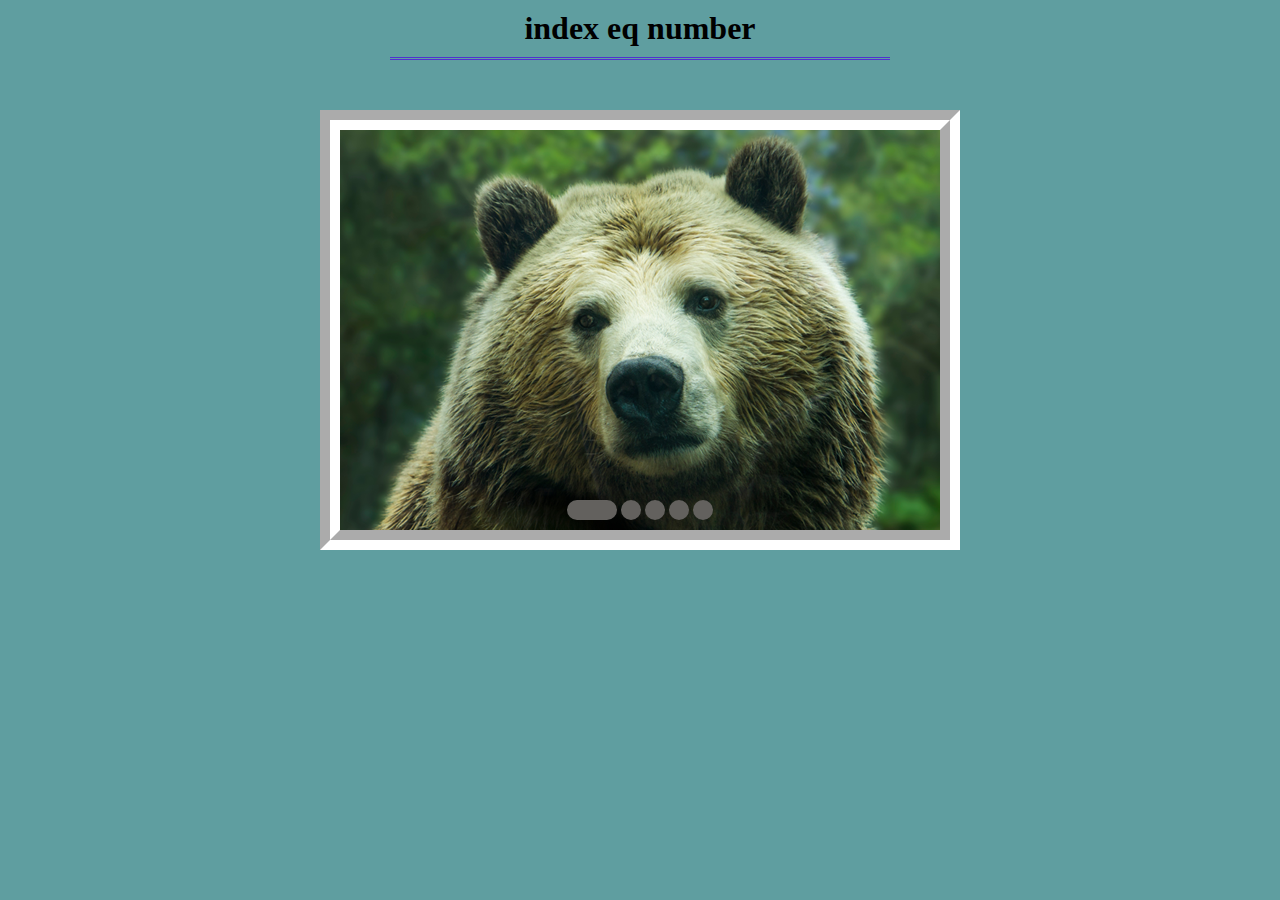
<file: index.html>
<!DOCTYPE html>
<html lang="en">

<head>
    <meta charset="UTF-8">
    <meta name="viewport" content="width=device-width, initial-scale=1.0">
    <title>Document</title>
    <script src="js/jquery-3.7.1.js"></script>
    <script src="js/jquery-ui.js"></script>
    <script lang="java">
        $(function(){


            /* $("v.iew li").hide;
            $("v.iew li").eq(0).show(); */

            /* $("v.iew li").hide;
            $("v.iew li:nth-child(1)").show(); */


            $(".view li").eq(0).siblings().hide();

            $(".btn li").click(function(){

                var n = $(this).index();
                console.log("n :",n);


                $(".view li").slideUp();
                $(".view li").eq(n).slideDown(100);


                $(".btn li").removeClass("on");
                $(this).addClass("on");
            })/* click btn */


            
        })/* js_end */
    </script>
    
    <style type="text/css">
        * {
            margin: 0;
            padding: 0;
        }

        li,
        ul,
        ol {
            list-style: none;
        }

        a {
            text-decoration: none;
            color: inherit;
        }

        body {
            background-color: cadetblue;

        }

        h1 {
            padding: 10px 0;
            width: 500px;
            border-bottom: 3px double rgb(79, 50, 207);
            text-align: center;
            margin: 0 auto;
        }

        .wrap {
            width: 600px;
            height: 400px;
            margin: 50px auto;
            border: 20px groove white;
            position: relative;
        }


        .view {
            position: relative
        }

        .view li {
            position: absolute;
            width: 600px;
            height: 400px;
        }

        .view li a {}

        .view li a img {}

        .btn {
            position: absolute;
            bottom: 10px;
            left: 50%;
            transform: translateX(-50%);
        }

        .btn li {
            display: inline-block;
        }

        .btn li a {
            text-indent: -9999px;
            display: block;
            width: 20px;
            height: 20px;
            background-color: rgb(99, 97, 94);
            border-radius: 10px;
            transition: all 0.3s;
        }

        .btn li a:hover {
            background-color: aliceblue;
        }

        .on a {
            width: 50px !important;
            background-color: aqua;
        }
    </style>

</head>

<body>
    <h1>index eq number</h1>
    <div class="wrap">
        <ul class="view">
            <li><a href="#"><img src="img/animal05.png" alt="a1"></a></li>
            <li><a href="#"><img src="img/animal06.png" alt="a2"></a></li>
            <li><a href="#"><img src="img/animal07.png" alt="a3"></a></li>
            <li><a href="#"><img src="img/animal08.png" alt="a4"></a></li>
            <li><a href="#"><img src="img/animal09.png" alt="a5"></a></li>
        </ul> <!-- view -->
        <ul class="btn">
            <li class="on"><a href="#">1</a></li>
            <li><a href="#">2</a></li>
            <li><a href="#">3</a></li>
            <li><a href="#">4</a></li>
            <li><a href="#">5</a></li>
        </ul>
    </div> <!-- wrap -->
</body>

</html>
</file>
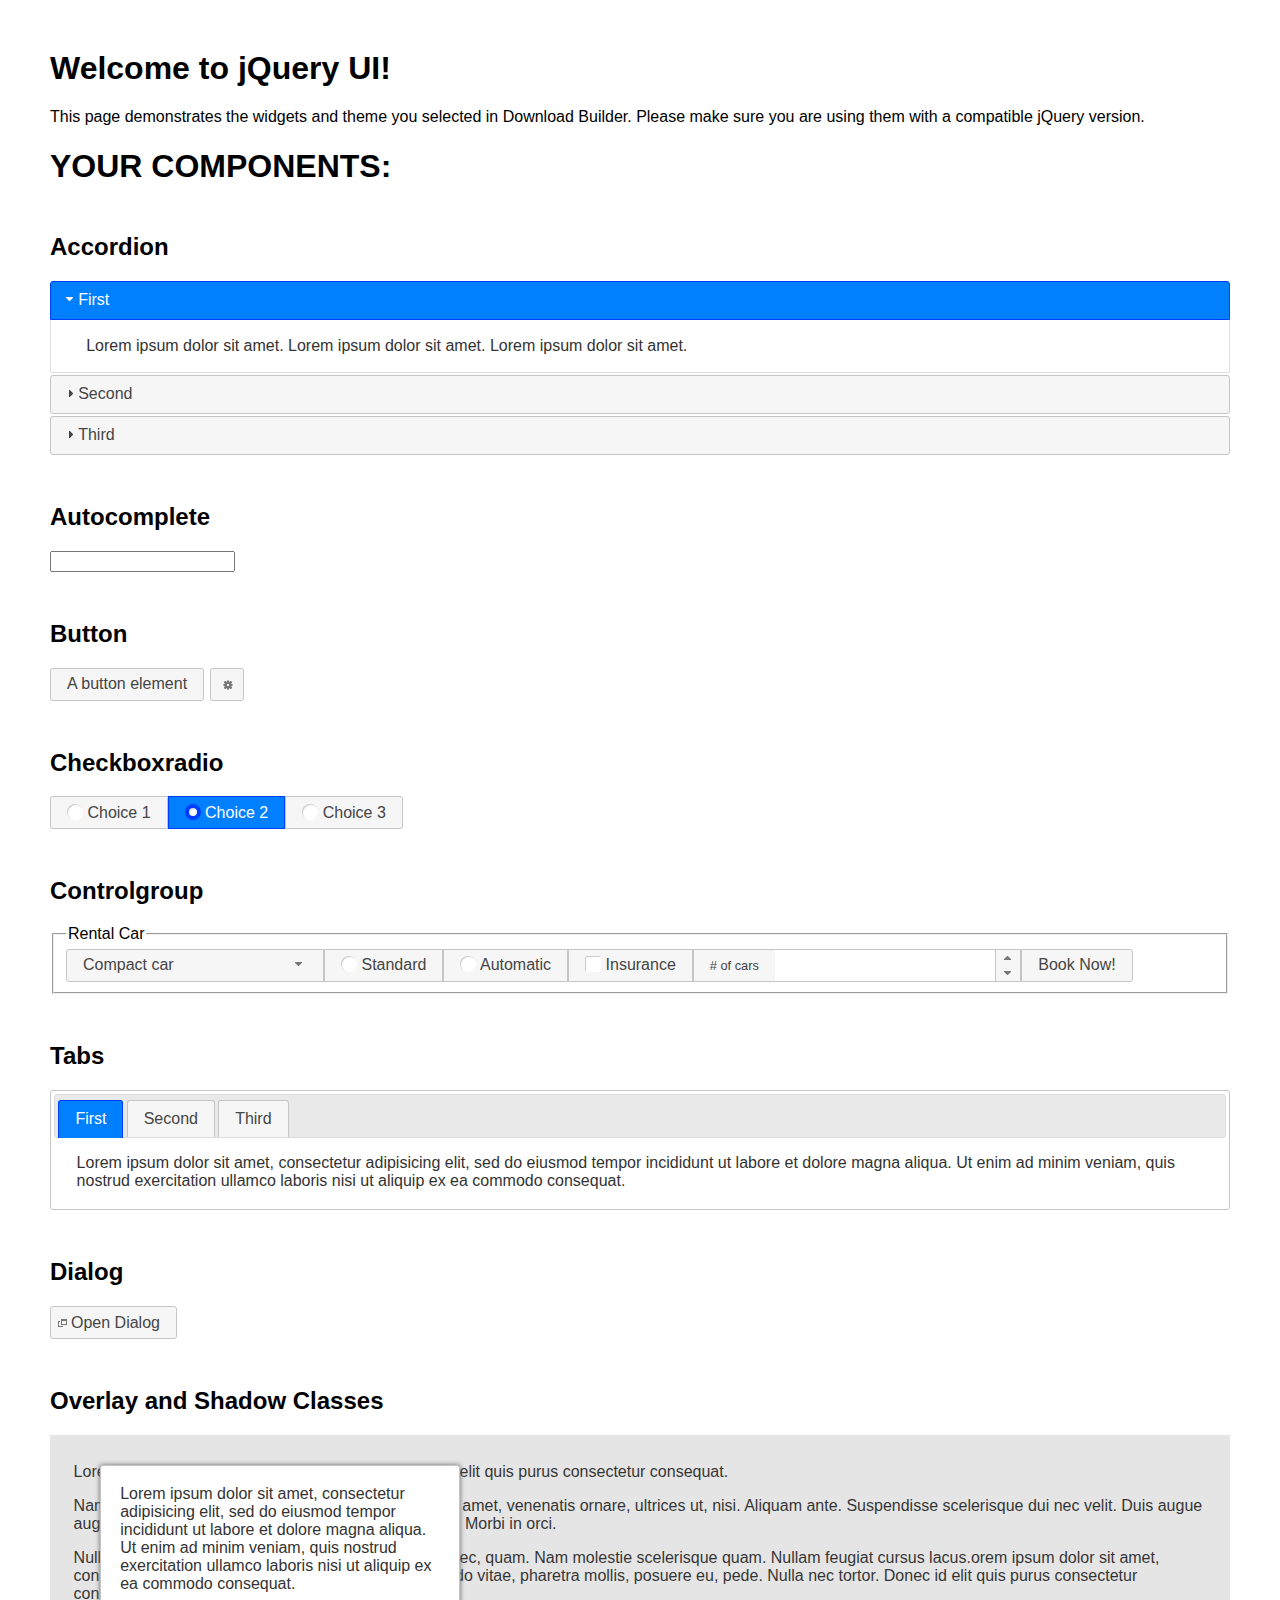
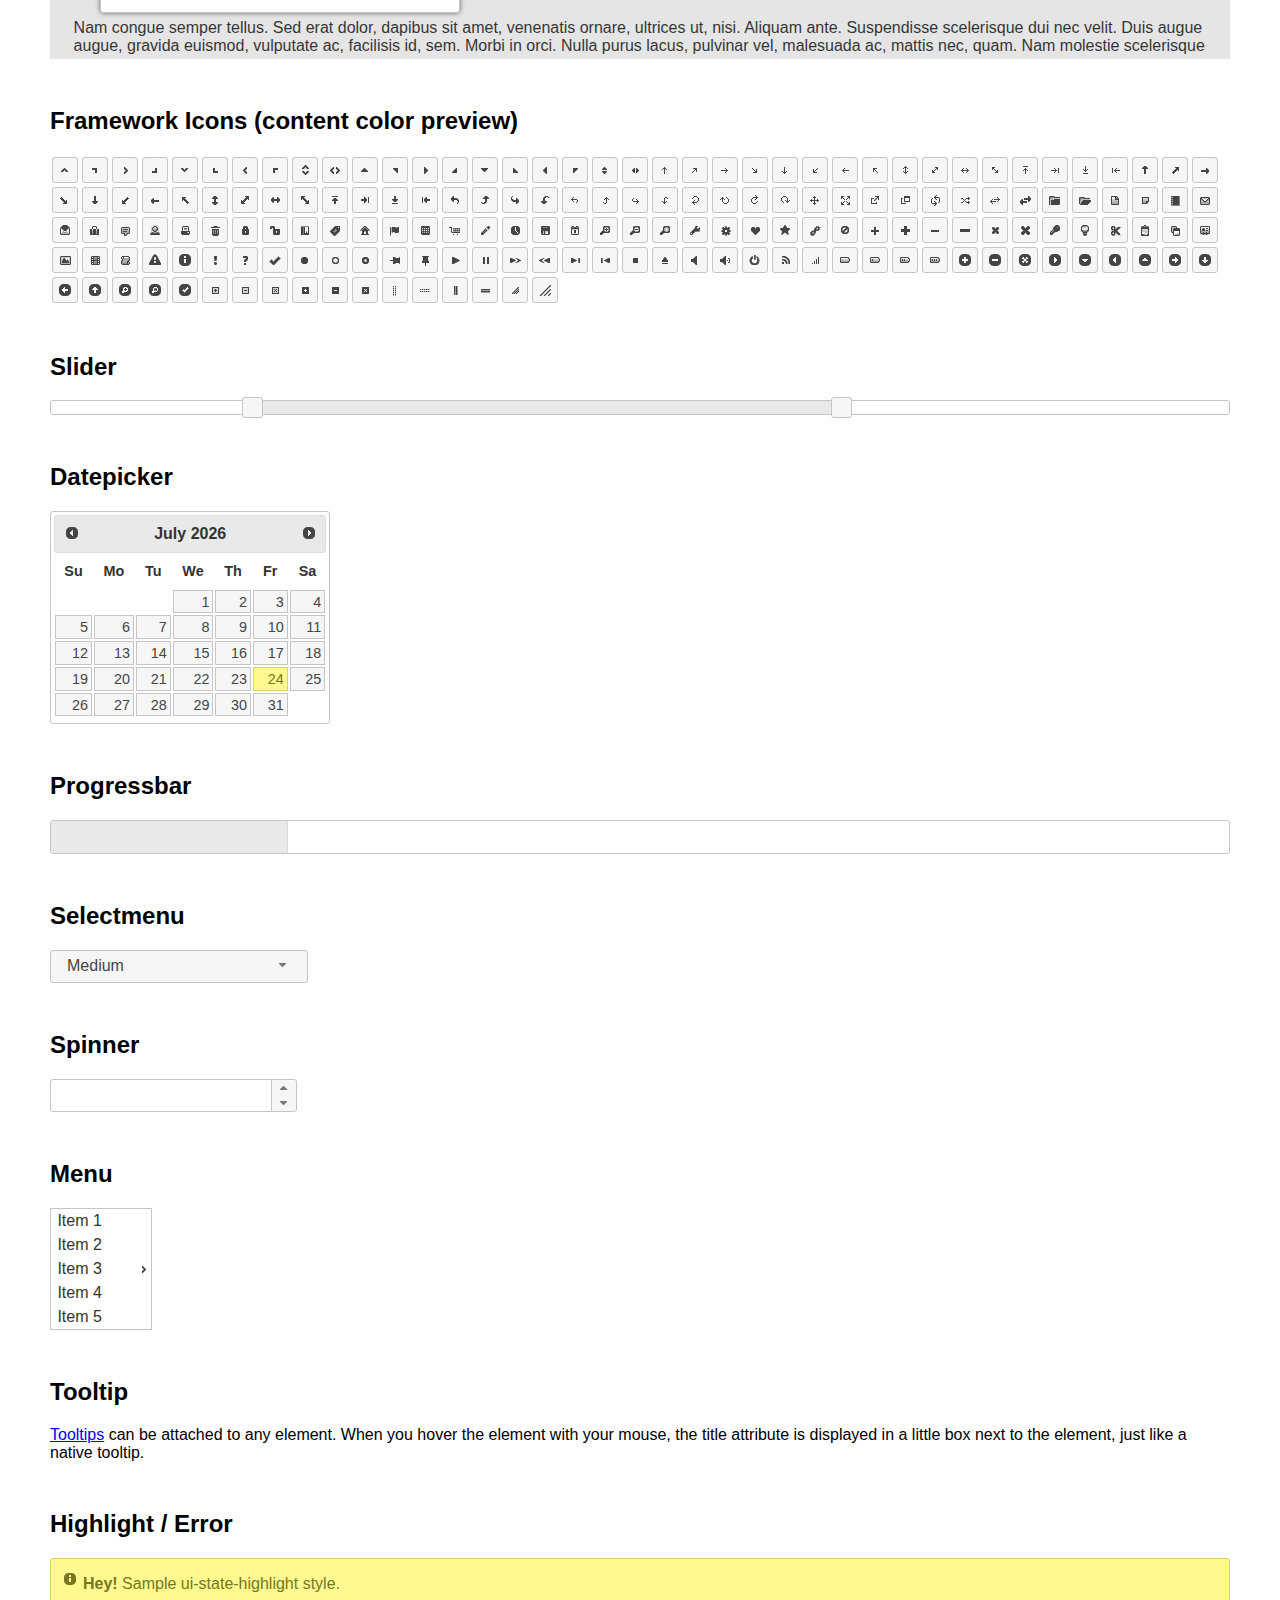
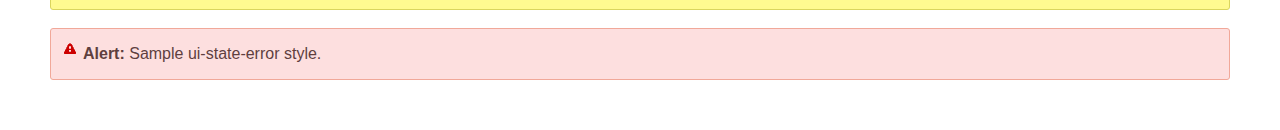
<file: js/index.html>
<!doctype html>
<html lang="us">
<head>
	<meta charset="utf-8">
	<title>jQuery UI Example Page</title>
	<link href="jquery-ui.css" rel="stylesheet">
	<style>
	body{
		font-family: "Trebuchet MS", sans-serif;
		margin: 50px;
	}
	.demoHeaders {
		margin-top: 2em;
	}
	#dialog-link {
		padding: .4em 1em .4em 20px;
		text-decoration: none;
		position: relative;
	}
	#dialog-link span.ui-icon {
		margin: 0 5px 0 0;
		position: absolute;
		left: .2em;
		top: 50%;
		margin-top: -8px;
	}
	#icons {
		margin: 0;
		padding: 0;
	}
	#icons li {
		margin: 2px;
		position: relative;
		padding: 4px 0;
		cursor: pointer;
		float: left;
		list-style: none;
	}
	#icons span.ui-icon {
		float: left;
		margin: 0 4px;
	}
	.fakewindowcontain .ui-widget-overlay {
		position: absolute;
	}
	select {
		width: 200px;
	}
	</style>
</head>
<body>

<h1>Welcome to jQuery UI!</h1>

<div class="ui-widget">
	<p>This page demonstrates the widgets and theme you selected in Download Builder. Please make sure you are using them with a compatible jQuery version.</p>
</div>

<h1>YOUR COMPONENTS:</h1>

<!-- Accordion -->
<h2 class="demoHeaders">Accordion</h2>
<div id="accordion">
	<h3>First</h3>
	<div>Lorem ipsum dolor sit amet. Lorem ipsum dolor sit amet. Lorem ipsum dolor sit amet.</div>
	<h3>Second</h3>
	<div>Phasellus mattis tincidunt nibh.</div>
	<h3>Third</h3>
	<div>Nam dui erat, auctor a, dignissim quis.</div>
</div>

<!-- Autocomplete -->
<h2 class="demoHeaders">Autocomplete</h2>
<div>
	<input id="autocomplete" title="type &quot;a&quot;">
</div>

<!-- Button -->
<h2 class="demoHeaders">Button</h2>
<button id="button">A button element</button>
<button id="button-icon">An icon-only button</button>

<!-- Checkboxradio -->
<h2 class="demoHeaders">Checkboxradio</h2>
<form style="margin-top: 1em;">
	<div id="radioset">
		<input type="radio" id="radio1" name="radio"><label for="radio1">Choice 1</label>
		<input type="radio" id="radio2" name="radio" checked="checked"><label for="radio2">Choice 2</label>
		<input type="radio" id="radio3" name="radio"><label for="radio3">Choice 3</label>
	</div>
</form>

<!-- Controlgroup -->
<h2 class="demoHeaders">Controlgroup</h2>
<fieldset>
	<legend>Rental Car</legend>
	<div id="controlgroup">
		<select id="car-type">
			<option>Compact car</option>
			<option>Midsize car</option>
			<option>Full size car</option>
			<option>SUV</option>
			<option>Luxury</option>
			<option>Truck</option>
			<option>Van</option>
		</select>
		<label for="transmission-standard">Standard</label>
		<input type="radio" name="transmission" id="transmission-standard">
		<label for="transmission-automatic">Automatic</label>
		<input type="radio" name="transmission" id="transmission-automatic">
		<label for="insurance">Insurance</label>
		<input type="checkbox" name="insurance" id="insurance">
		<label for="horizontal-spinner" class="ui-controlgroup-label"># of cars</label>
		<input id="horizontal-spinner" class="ui-spinner-input">
		<button>Book Now!</button>
	</div>
</fieldset>

<!-- Tabs -->
<h2 class="demoHeaders">Tabs</h2>
<div id="tabs">
	<ul>
		<li><a href="#tabs-1">First</a></li>
		<li><a href="#tabs-2">Second</a></li>
		<li><a href="#tabs-3">Third</a></li>
	</ul>
	<div id="tabs-1">Lorem ipsum dolor sit amet, consectetur adipisicing elit, sed do eiusmod tempor incididunt ut labore et dolore magna aliqua. Ut enim ad minim veniam, quis nostrud exercitation ullamco laboris nisi ut aliquip ex ea commodo consequat.</div>
	<div id="tabs-2">Phasellus mattis tincidunt nibh. Cras orci urna, blandit id, pretium vel, aliquet ornare, felis. Maecenas scelerisque sem non nisl. Fusce sed lorem in enim dictum bibendum.</div>
	<div id="tabs-3">Nam dui erat, auctor a, dignissim quis, sollicitudin eu, felis. Pellentesque nisi urna, interdum eget, sagittis et, consequat vestibulum, lacus. Mauris porttitor ullamcorper augue.</div>
</div>

<h2 class="demoHeaders">Dialog</h2>
<p>
	<button id="dialog-link" class="ui-button ui-corner-all ui-widget">
		<span class="ui-icon ui-icon-newwin"></span>Open Dialog
	</button>
</p>

<h2 class="demoHeaders">Overlay and Shadow Classes</h2>
<div style="position: relative; width: 96%; height: 200px; padding:1% 2%; overflow:hidden;" class="fakewindowcontain">
	<p>Lorem ipsum dolor sit amet,  Nulla nec tortor. Donec id elit quis purus consectetur consequat. </p><p>Nam congue semper tellus. Sed erat dolor, dapibus sit amet, venenatis ornare, ultrices ut, nisi. Aliquam ante. Suspendisse scelerisque dui nec velit. Duis augue augue, gravida euismod, vulputate ac, facilisis id, sem. Morbi in orci. </p><p>Nulla purus lacus, pulvinar vel, malesuada ac, mattis nec, quam. Nam molestie scelerisque quam. Nullam feugiat cursus lacus.orem ipsum dolor sit amet, consectetur adipiscing elit. Donec libero risus, commodo vitae, pharetra mollis, posuere eu, pede. Nulla nec tortor. Donec id elit quis purus consectetur consequat. </p><p>Nam congue semper tellus. Sed erat dolor, dapibus sit amet, venenatis ornare, ultrices ut, nisi. Aliquam ante. Suspendisse scelerisque dui nec velit. Duis augue augue, gravida euismod, vulputate ac, facilisis id, sem. Morbi in orci. Nulla purus lacus, pulvinar vel, malesuada ac, mattis nec, quam. Nam molestie scelerisque quam. </p><p>Nullam feugiat cursus lacus.orem ipsum dolor sit amet, consectetur adipiscing elit. Donec libero risus, commodo vitae, pharetra mollis, posuere eu, pede. Nulla nec tortor. Donec id elit quis purus consectetur consequat. Nam congue semper tellus. Sed erat dolor, dapibus sit amet, venenatis ornare, ultrices ut, nisi. Aliquam ante. </p><p>Suspendisse scelerisque dui nec velit. Duis augue augue, gravida euismod, vulputate ac, facilisis id, sem. Morbi in orci. Nulla purus lacus, pulvinar vel, malesuada ac, mattis nec, quam. Nam molestie scelerisque quam. Nullam feugiat cursus lacus.orem ipsum dolor sit amet, consectetur adipiscing elit. Donec libero risus, commodo vitae, pharetra mollis, posuere eu, pede. Nulla nec tortor. Donec id elit quis purus consectetur consequat. Nam congue semper tellus. Sed erat dolor, dapibus sit amet, venenatis ornare, ultrices ut, nisi. </p>

	<!-- ui-dialog -->
	<div class="ui-widget-overlay ui-front"></div>
	<div style="position: absolute; width: 320px; left: 50px; top: 30px; padding: 1.2em" class="ui-widget ui-front ui-widget-content ui-corner-all ui-widget-shadow">
		Lorem ipsum dolor sit amet, consectetur adipisicing elit, sed do eiusmod tempor incididunt ut labore et dolore magna aliqua. Ut enim ad minim veniam, quis nostrud exercitation ullamco laboris nisi ut aliquip ex ea commodo consequat.
	</div>

</div>

<!-- ui-dialog -->
<div id="dialog" title="Dialog Title">
	<p>Lorem ipsum dolor sit amet, consectetur adipisicing elit, sed do eiusmod tempor incididunt ut labore et dolore magna aliqua. Ut enim ad minim veniam, quis nostrud exercitation ullamco laboris nisi ut aliquip ex ea commodo consequat.</p>
</div>


<h2 class="demoHeaders">Framework Icons (content color preview)</h2>
<ul id="icons" class="ui-widget ui-helper-clearfix">
	<li class="ui-state-default ui-corner-all" title=".ui-icon-caret-1-n"><span class="ui-icon ui-icon-caret-1-n"></span></li>
	<li class="ui-state-default ui-corner-all" title=".ui-icon-caret-1-ne"><span class="ui-icon ui-icon-caret-1-ne"></span></li>
	<li class="ui-state-default ui-corner-all" title=".ui-icon-caret-1-e"><span class="ui-icon ui-icon-caret-1-e"></span></li>
	<li class="ui-state-default ui-corner-all" title=".ui-icon-caret-1-se"><span class="ui-icon ui-icon-caret-1-se"></span></li>
	<li class="ui-state-default ui-corner-all" title=".ui-icon-caret-1-s"><span class="ui-icon ui-icon-caret-1-s"></span></li>
	<li class="ui-state-default ui-corner-all" title=".ui-icon-caret-1-sw"><span class="ui-icon ui-icon-caret-1-sw"></span></li>
	<li class="ui-state-default ui-corner-all" title=".ui-icon-caret-1-w"><span class="ui-icon ui-icon-caret-1-w"></span></li>
	<li class="ui-state-default ui-corner-all" title=".ui-icon-caret-1-nw"><span class="ui-icon ui-icon-caret-1-nw"></span></li>
	<li class="ui-state-default ui-corner-all" title=".ui-icon-caret-2-n-s"><span class="ui-icon ui-icon-caret-2-n-s"></span></li>
	<li class="ui-state-default ui-corner-all" title=".ui-icon-caret-2-e-w"><span class="ui-icon ui-icon-caret-2-e-w"></span></li>
	<li class="ui-state-default ui-corner-all" title=".ui-icon-triangle-1-n"><span class="ui-icon ui-icon-triangle-1-n"></span></li>
	<li class="ui-state-default ui-corner-all" title=".ui-icon-triangle-1-ne"><span class="ui-icon ui-icon-triangle-1-ne"></span></li>
	<li class="ui-state-default ui-corner-all" title=".ui-icon-triangle-1-e"><span class="ui-icon ui-icon-triangle-1-e"></span></li>
	<li class="ui-state-default ui-corner-all" title=".ui-icon-triangle-1-se"><span class="ui-icon ui-icon-triangle-1-se"></span></li>
	<li class="ui-state-default ui-corner-all" title=".ui-icon-triangle-1-s"><span class="ui-icon ui-icon-triangle-1-s"></span></li>
	<li class="ui-state-default ui-corner-all" title=".ui-icon-triangle-1-sw"><span class="ui-icon ui-icon-triangle-1-sw"></span></li>
	<li class="ui-state-default ui-corner-all" title=".ui-icon-triangle-1-w"><span class="ui-icon ui-icon-triangle-1-w"></span></li>
	<li class="ui-state-default ui-corner-all" title=".ui-icon-triangle-1-nw"><span class="ui-icon ui-icon-triangle-1-nw"></span></li>
	<li class="ui-state-default ui-corner-all" title=".ui-icon-triangle-2-n-s"><span class="ui-icon ui-icon-triangle-2-n-s"></span></li>
	<li class="ui-state-default ui-corner-all" title=".ui-icon-triangle-2-e-w"><span class="ui-icon ui-icon-triangle-2-e-w"></span></li>
	<li class="ui-state-default ui-corner-all" title=".ui-icon-arrow-1-n"><span class="ui-icon ui-icon-arrow-1-n"></span></li>
	<li class="ui-state-default ui-corner-all" title=".ui-icon-arrow-1-ne"><span class="ui-icon ui-icon-arrow-1-ne"></span></li>
	<li class="ui-state-default ui-corner-all" title=".ui-icon-arrow-1-e"><span class="ui-icon ui-icon-arrow-1-e"></span></li>
	<li class="ui-state-default ui-corner-all" title=".ui-icon-arrow-1-se"><span class="ui-icon ui-icon-arrow-1-se"></span></li>
	<li class="ui-state-default ui-corner-all" title=".ui-icon-arrow-1-s"><span class="ui-icon ui-icon-arrow-1-s"></span></li>
	<li class="ui-state-default ui-corner-all" title=".ui-icon-arrow-1-sw"><span class="ui-icon ui-icon-arrow-1-sw"></span></li>
	<li class="ui-state-default ui-corner-all" title=".ui-icon-arrow-1-w"><span class="ui-icon ui-icon-arrow-1-w"></span></li>
	<li class="ui-state-default ui-corner-all" title=".ui-icon-arrow-1-nw"><span class="ui-icon ui-icon-arrow-1-nw"></span></li>
	<li class="ui-state-default ui-corner-all" title=".ui-icon-arrow-2-n-s"><span class="ui-icon ui-icon-arrow-2-n-s"></span></li>
	<li class="ui-state-default ui-corner-all" title=".ui-icon-arrow-2-ne-sw"><span class="ui-icon ui-icon-arrow-2-ne-sw"></span></li>
	<li class="ui-state-default ui-corner-all" title=".ui-icon-arrow-2-e-w"><span class="ui-icon ui-icon-arrow-2-e-w"></span></li>
	<li class="ui-state-default ui-corner-all" title=".ui-icon-arrow-2-se-nw"><span class="ui-icon ui-icon-arrow-2-se-nw"></span></li>
	<li class="ui-state-default ui-corner-all" title=".ui-icon-arrowstop-1-n"><span class="ui-icon ui-icon-arrowstop-1-n"></span></li>
	<li class="ui-state-default ui-corner-all" title=".ui-icon-arrowstop-1-e"><span class="ui-icon ui-icon-arrowstop-1-e"></span></li>
	<li class="ui-state-default ui-corner-all" title=".ui-icon-arrowstop-1-s"><span class="ui-icon ui-icon-arrowstop-1-s"></span></li>
	<li class="ui-state-default ui-corner-all" title=".ui-icon-arrowstop-1-w"><span class="ui-icon ui-icon-arrowstop-1-w"></span></li>
	<li class="ui-state-default ui-corner-all" title=".ui-icon-arrowthick-1-n"><span class="ui-icon ui-icon-arrowthick-1-n"></span></li>
	<li class="ui-state-default ui-corner-all" title=".ui-icon-arrowthick-1-ne"><span class="ui-icon ui-icon-arrowthick-1-ne"></span></li>
	<li class="ui-state-default ui-corner-all" title=".ui-icon-arrowthick-1-e"><span class="ui-icon ui-icon-arrowthick-1-e"></span></li>
	<li class="ui-state-default ui-corner-all" title=".ui-icon-arrowthick-1-se"><span class="ui-icon ui-icon-arrowthick-1-se"></span></li>
	<li class="ui-state-default ui-corner-all" title=".ui-icon-arrowthick-1-s"><span class="ui-icon ui-icon-arrowthick-1-s"></span></li>
	<li class="ui-state-default ui-corner-all" title=".ui-icon-arrowthick-1-sw"><span class="ui-icon ui-icon-arrowthick-1-sw"></span></li>
	<li class="ui-state-default ui-corner-all" title=".ui-icon-arrowthick-1-w"><span class="ui-icon ui-icon-arrowthick-1-w"></span></li>
	<li class="ui-state-default ui-corner-all" title=".ui-icon-arrowthick-1-nw"><span class="ui-icon ui-icon-arrowthick-1-nw"></span></li>
	<li class="ui-state-default ui-corner-all" title=".ui-icon-arrowthick-2-n-s"><span class="ui-icon ui-icon-arrowthick-2-n-s"></span></li>
	<li class="ui-state-default ui-corner-all" title=".ui-icon-arrowthick-2-ne-sw"><span class="ui-icon ui-icon-arrowthick-2-ne-sw"></span></li>
	<li class="ui-state-default ui-corner-all" title=".ui-icon-arrowthick-2-e-w"><span class="ui-icon ui-icon-arrowthick-2-e-w"></span></li>
	<li class="ui-state-default ui-corner-all" title=".ui-icon-arrowthick-2-se-nw"><span class="ui-icon ui-icon-arrowthick-2-se-nw"></span></li>
	<li class="ui-state-default ui-corner-all" title=".ui-icon-arrowthickstop-1-n"><span class="ui-icon ui-icon-arrowthickstop-1-n"></span></li>
	<li class="ui-state-default ui-corner-all" title=".ui-icon-arrowthickstop-1-e"><span class="ui-icon ui-icon-arrowthickstop-1-e"></span></li>
	<li class="ui-state-default ui-corner-all" title=".ui-icon-arrowthickstop-1-s"><span class="ui-icon ui-icon-arrowthickstop-1-s"></span></li>
	<li class="ui-state-default ui-corner-all" title=".ui-icon-arrowthickstop-1-w"><span class="ui-icon ui-icon-arrowthickstop-1-w"></span></li>
	<li class="ui-state-default ui-corner-all" title=".ui-icon-arrowreturnthick-1-w"><span class="ui-icon ui-icon-arrowreturnthick-1-w"></span></li>
	<li class="ui-state-default ui-corner-all" title=".ui-icon-arrowreturnthick-1-n"><span class="ui-icon ui-icon-arrowreturnthick-1-n"></span></li>
	<li class="ui-state-default ui-corner-all" title=".ui-icon-arrowreturnthick-1-e"><span class="ui-icon ui-icon-arrowreturnthick-1-e"></span></li>
	<li class="ui-state-default ui-corner-all" title=".ui-icon-arrowreturnthick-1-s"><span class="ui-icon ui-icon-arrowreturnthick-1-s"></span></li>
	<li class="ui-state-default ui-corner-all" title=".ui-icon-arrowreturn-1-w"><span class="ui-icon ui-icon-arrowreturn-1-w"></span></li>
	<li class="ui-state-default ui-corner-all" title=".ui-icon-arrowreturn-1-n"><span class="ui-icon ui-icon-arrowreturn-1-n"></span></li>
	<li class="ui-state-default ui-corner-all" title=".ui-icon-arrowreturn-1-e"><span class="ui-icon ui-icon-arrowreturn-1-e"></span></li>
	<li class="ui-state-default ui-corner-all" title=".ui-icon-arrowreturn-1-s"><span class="ui-icon ui-icon-arrowreturn-1-s"></span></li>
	<li class="ui-state-default ui-corner-all" title=".ui-icon-arrowrefresh-1-w"><span class="ui-icon ui-icon-arrowrefresh-1-w"></span></li>
	<li class="ui-state-default ui-corner-all" title=".ui-icon-arrowrefresh-1-n"><span class="ui-icon ui-icon-arrowrefresh-1-n"></span></li>
	<li class="ui-state-default ui-corner-all" title=".ui-icon-arrowrefresh-1-e"><span class="ui-icon ui-icon-arrowrefresh-1-e"></span></li>
	<li class="ui-state-default ui-corner-all" title=".ui-icon-arrowrefresh-1-s"><span class="ui-icon ui-icon-arrowrefresh-1-s"></span></li>
	<li class="ui-state-default ui-corner-all" title=".ui-icon-arrow-4"><span class="ui-icon ui-icon-arrow-4"></span></li>
	<li class="ui-state-default ui-corner-all" title=".ui-icon-arrow-4-diag"><span class="ui-icon ui-icon-arrow-4-diag"></span></li>
	<li class="ui-state-default ui-corner-all" title=".ui-icon-extlink"><span class="ui-icon ui-icon-extlink"></span></li>
	<li class="ui-state-default ui-corner-all" title=".ui-icon-newwin"><span class="ui-icon ui-icon-newwin"></span></li>
	<li class="ui-state-default ui-corner-all" title=".ui-icon-refresh"><span class="ui-icon ui-icon-refresh"></span></li>
	<li class="ui-state-default ui-corner-all" title=".ui-icon-shuffle"><span class="ui-icon ui-icon-shuffle"></span></li>
	<li class="ui-state-default ui-corner-all" title=".ui-icon-transfer-e-w"><span class="ui-icon ui-icon-transfer-e-w"></span></li>
	<li class="ui-state-default ui-corner-all" title=".ui-icon-transferthick-e-w"><span class="ui-icon ui-icon-transferthick-e-w"></span></li>
	<li class="ui-state-default ui-corner-all" title=".ui-icon-folder-collapsed"><span class="ui-icon ui-icon-folder-collapsed"></span></li>
	<li class="ui-state-default ui-corner-all" title=".ui-icon-folder-open"><span class="ui-icon ui-icon-folder-open"></span></li>
	<li class="ui-state-default ui-corner-all" title=".ui-icon-document"><span class="ui-icon ui-icon-document"></span></li>
	<li class="ui-state-default ui-corner-all" title=".ui-icon-document-b"><span class="ui-icon ui-icon-document-b"></span></li>
	<li class="ui-state-default ui-corner-all" title=".ui-icon-note"><span class="ui-icon ui-icon-note"></span></li>
	<li class="ui-state-default ui-corner-all" title=".ui-icon-mail-closed"><span class="ui-icon ui-icon-mail-closed"></span></li>
	<li class="ui-state-default ui-corner-all" title=".ui-icon-mail-open"><span class="ui-icon ui-icon-mail-open"></span></li>
	<li class="ui-state-default ui-corner-all" title=".ui-icon-suitcase"><span class="ui-icon ui-icon-suitcase"></span></li>
	<li class="ui-state-default ui-corner-all" title=".ui-icon-comment"><span class="ui-icon ui-icon-comment"></span></li>
	<li class="ui-state-default ui-corner-all" title=".ui-icon-person"><span class="ui-icon ui-icon-person"></span></li>
	<li class="ui-state-default ui-corner-all" title=".ui-icon-print"><span class="ui-icon ui-icon-print"></span></li>
	<li class="ui-state-default ui-corner-all" title=".ui-icon-trash"><span class="ui-icon ui-icon-trash"></span></li>
	<li class="ui-state-default ui-corner-all" title=".ui-icon-locked"><span class="ui-icon ui-icon-locked"></span></li>
	<li class="ui-state-default ui-corner-all" title=".ui-icon-unlocked"><span class="ui-icon ui-icon-unlocked"></span></li>
	<li class="ui-state-default ui-corner-all" title=".ui-icon-bookmark"><span class="ui-icon ui-icon-bookmark"></span></li>
	<li class="ui-state-default ui-corner-all" title=".ui-icon-tag"><span class="ui-icon ui-icon-tag"></span></li>
	<li class="ui-state-default ui-corner-all" title=".ui-icon-home"><span class="ui-icon ui-icon-home"></span></li>
	<li class="ui-state-default ui-corner-all" title=".ui-icon-flag"><span class="ui-icon ui-icon-flag"></span></li>
	<li class="ui-state-default ui-corner-all" title=".ui-icon-calculator"><span class="ui-icon ui-icon-calculator"></span></li>
	<li class="ui-state-default ui-corner-all" title=".ui-icon-cart"><span class="ui-icon ui-icon-cart"></span></li>
	<li class="ui-state-default ui-corner-all" title=".ui-icon-pencil"><span class="ui-icon ui-icon-pencil"></span></li>
	<li class="ui-state-default ui-corner-all" title=".ui-icon-clock"><span class="ui-icon ui-icon-clock"></span></li>
	<li class="ui-state-default ui-corner-all" title=".ui-icon-disk"><span class="ui-icon ui-icon-disk"></span></li>
	<li class="ui-state-default ui-corner-all" title=".ui-icon-calendar"><span class="ui-icon ui-icon-calendar"></span></li>
	<li class="ui-state-default ui-corner-all" title=".ui-icon-zoomin"><span class="ui-icon ui-icon-zoomin"></span></li>
	<li class="ui-state-default ui-corner-all" title=".ui-icon-zoomout"><span class="ui-icon ui-icon-zoomout"></span></li>
	<li class="ui-state-default ui-corner-all" title=".ui-icon-search"><span class="ui-icon ui-icon-search"></span></li>
	<li class="ui-state-default ui-corner-all" title=".ui-icon-wrench"><span class="ui-icon ui-icon-wrench"></span></li>
	<li class="ui-state-default ui-corner-all" title=".ui-icon-gear"><span class="ui-icon ui-icon-gear"></span></li>
	<li class="ui-state-default ui-corner-all" title=".ui-icon-heart"><span class="ui-icon ui-icon-heart"></span></li>
	<li class="ui-state-default ui-corner-all" title=".ui-icon-star"><span class="ui-icon ui-icon-star"></span></li>
	<li class="ui-state-default ui-corner-all" title=".ui-icon-link"><span class="ui-icon ui-icon-link"></span></li>
	<li class="ui-state-default ui-corner-all" title=".ui-icon-cancel"><span class="ui-icon ui-icon-cancel"></span></li>
	<li class="ui-state-default ui-corner-all" title=".ui-icon-plus"><span class="ui-icon ui-icon-plus"></span></li>
	<li class="ui-state-default ui-corner-all" title=".ui-icon-plusthick"><span class="ui-icon ui-icon-plusthick"></span></li>
	<li class="ui-state-default ui-corner-all" title=".ui-icon-minus"><span class="ui-icon ui-icon-minus"></span></li>
	<li class="ui-state-default ui-corner-all" title=".ui-icon-minusthick"><span class="ui-icon ui-icon-minusthick"></span></li>
	<li class="ui-state-default ui-corner-all" title=".ui-icon-close"><span class="ui-icon ui-icon-close"></span></li>
	<li class="ui-state-default ui-corner-all" title=".ui-icon-closethick"><span class="ui-icon ui-icon-closethick"></span></li>
	<li class="ui-state-default ui-corner-all" title=".ui-icon-key"><span class="ui-icon ui-icon-key"></span></li>
	<li class="ui-state-default ui-corner-all" title=".ui-icon-lightbulb"><span class="ui-icon ui-icon-lightbulb"></span></li>
	<li class="ui-state-default ui-corner-all" title=".ui-icon-scissors"><span class="ui-icon ui-icon-scissors"></span></li>
	<li class="ui-state-default ui-corner-all" title=".ui-icon-clipboard"><span class="ui-icon ui-icon-clipboard"></span></li>
	<li class="ui-state-default ui-corner-all" title=".ui-icon-copy"><span class="ui-icon ui-icon-copy"></span></li>
	<li class="ui-state-default ui-corner-all" title=".ui-icon-contact"><span class="ui-icon ui-icon-contact"></span></li>
	<li class="ui-state-default ui-corner-all" title=".ui-icon-image"><span class="ui-icon ui-icon-image"></span></li>
	<li class="ui-state-default ui-corner-all" title=".ui-icon-video"><span class="ui-icon ui-icon-video"></span></li>
	<li class="ui-state-default ui-corner-all" title=".ui-icon-script"><span class="ui-icon ui-icon-script"></span></li>
	<li class="ui-state-default ui-corner-all" title=".ui-icon-alert"><span class="ui-icon ui-icon-alert"></span></li>
	<li class="ui-state-default ui-corner-all" title=".ui-icon-info"><span class="ui-icon ui-icon-info"></span></li>
	<li class="ui-state-default ui-corner-all" title=".ui-icon-notice"><span class="ui-icon ui-icon-notice"></span></li>
	<li class="ui-state-default ui-corner-all" title=".ui-icon-help"><span class="ui-icon ui-icon-help"></span></li>
	<li class="ui-state-default ui-corner-all" title=".ui-icon-check"><span class="ui-icon ui-icon-check"></span></li>
	<li class="ui-state-default ui-corner-all" title=".ui-icon-bullet"><span class="ui-icon ui-icon-bullet"></span></li>
	<li class="ui-state-default ui-corner-all" title=".ui-icon-radio-off"><span class="ui-icon ui-icon-radio-off"></span></li>
	<li class="ui-state-default ui-corner-all" title=".ui-icon-radio-on"><span class="ui-icon ui-icon-radio-on"></span></li>
	<li class="ui-state-default ui-corner-all" title=".ui-icon-pin-w"><span class="ui-icon ui-icon-pin-w"></span></li>
	<li class="ui-state-default ui-corner-all" title=".ui-icon-pin-s"><span class="ui-icon ui-icon-pin-s"></span></li>
	<li class="ui-state-default ui-corner-all" title=".ui-icon-play"><span class="ui-icon ui-icon-play"></span></li>
	<li class="ui-state-default ui-corner-all" title=".ui-icon-pause"><span class="ui-icon ui-icon-pause"></span></li>
	<li class="ui-state-default ui-corner-all" title=".ui-icon-seek-next"><span class="ui-icon ui-icon-seek-next"></span></li>
	<li class="ui-state-default ui-corner-all" title=".ui-icon-seek-prev"><span class="ui-icon ui-icon-seek-prev"></span></li>
	<li class="ui-state-default ui-corner-all" title=".ui-icon-seek-end"><span class="ui-icon ui-icon-seek-end"></span></li>
	<li class="ui-state-default ui-corner-all" title=".ui-icon-seek-first"><span class="ui-icon ui-icon-seek-first"></span></li>
	<li class="ui-state-default ui-corner-all" title=".ui-icon-stop"><span class="ui-icon ui-icon-stop"></span></li>
	<li class="ui-state-default ui-corner-all" title=".ui-icon-eject"><span class="ui-icon ui-icon-eject"></span></li>
	<li class="ui-state-default ui-corner-all" title=".ui-icon-volume-off"><span class="ui-icon ui-icon-volume-off"></span></li>
	<li class="ui-state-default ui-corner-all" title=".ui-icon-volume-on"><span class="ui-icon ui-icon-volume-on"></span></li>
	<li class="ui-state-default ui-corner-all" title=".ui-icon-power"><span class="ui-icon ui-icon-power"></span></li>
	<li class="ui-state-default ui-corner-all" title=".ui-icon-signal-diag"><span class="ui-icon ui-icon-signal-diag"></span></li>
	<li class="ui-state-default ui-corner-all" title=".ui-icon-signal"><span class="ui-icon ui-icon-signal"></span></li>
	<li class="ui-state-default ui-corner-all" title=".ui-icon-battery-0"><span class="ui-icon ui-icon-battery-0"></span></li>
	<li class="ui-state-default ui-corner-all" title=".ui-icon-battery-1"><span class="ui-icon ui-icon-battery-1"></span></li>
	<li class="ui-state-default ui-corner-all" title=".ui-icon-battery-2"><span class="ui-icon ui-icon-battery-2"></span></li>
	<li class="ui-state-default ui-corner-all" title=".ui-icon-battery-3"><span class="ui-icon ui-icon-battery-3"></span></li>
	<li class="ui-state-default ui-corner-all" title=".ui-icon-circle-plus"><span class="ui-icon ui-icon-circle-plus"></span></li>
	<li class="ui-state-default ui-corner-all" title=".ui-icon-circle-minus"><span class="ui-icon ui-icon-circle-minus"></span></li>
	<li class="ui-state-default ui-corner-all" title=".ui-icon-circle-close"><span class="ui-icon ui-icon-circle-close"></span></li>
	<li class="ui-state-default ui-corner-all" title=".ui-icon-circle-triangle-e"><span class="ui-icon ui-icon-circle-triangle-e"></span></li>
	<li class="ui-state-default ui-corner-all" title=".ui-icon-circle-triangle-s"><span class="ui-icon ui-icon-circle-triangle-s"></span></li>
	<li class="ui-state-default ui-corner-all" title=".ui-icon-circle-triangle-w"><span class="ui-icon ui-icon-circle-triangle-w"></span></li>
	<li class="ui-state-default ui-corner-all" title=".ui-icon-circle-triangle-n"><span class="ui-icon ui-icon-circle-triangle-n"></span></li>
	<li class="ui-state-default ui-corner-all" title=".ui-icon-circle-arrow-e"><span class="ui-icon ui-icon-circle-arrow-e"></span></li>
	<li class="ui-state-default ui-corner-all" title=".ui-icon-circle-arrow-s"><span class="ui-icon ui-icon-circle-arrow-s"></span></li>
	<li class="ui-state-default ui-corner-all" title=".ui-icon-circle-arrow-w"><span class="ui-icon ui-icon-circle-arrow-w"></span></li>
	<li class="ui-state-default ui-corner-all" title=".ui-icon-circle-arrow-n"><span class="ui-icon ui-icon-circle-arrow-n"></span></li>
	<li class="ui-state-default ui-corner-all" title=".ui-icon-circle-zoomin"><span class="ui-icon ui-icon-circle-zoomin"></span></li>
	<li class="ui-state-default ui-corner-all" title=".ui-icon-circle-zoomout"><span class="ui-icon ui-icon-circle-zoomout"></span></li>
	<li class="ui-state-default ui-corner-all" title=".ui-icon-circle-check"><span class="ui-icon ui-icon-circle-check"></span></li>
	<li class="ui-state-default ui-corner-all" title=".ui-icon-circlesmall-plus"><span class="ui-icon ui-icon-circlesmall-plus"></span></li>
	<li class="ui-state-default ui-corner-all" title=".ui-icon-circlesmall-minus"><span class="ui-icon ui-icon-circlesmall-minus"></span></li>
	<li class="ui-state-default ui-corner-all" title=".ui-icon-circlesmall-close"><span class="ui-icon ui-icon-circlesmall-close"></span></li>
	<li class="ui-state-default ui-corner-all" title=".ui-icon-squaresmall-plus"><span class="ui-icon ui-icon-squaresmall-plus"></span></li>
	<li class="ui-state-default ui-corner-all" title=".ui-icon-squaresmall-minus"><span class="ui-icon ui-icon-squaresmall-minus"></span></li>
	<li class="ui-state-default ui-corner-all" title=".ui-icon-squaresmall-close"><span class="ui-icon ui-icon-squaresmall-close"></span></li>
	<li class="ui-state-default ui-corner-all" title=".ui-icon-grip-dotted-vertical"><span class="ui-icon ui-icon-grip-dotted-vertical"></span></li>
	<li class="ui-state-default ui-corner-all" title=".ui-icon-grip-dotted-horizontal"><span class="ui-icon ui-icon-grip-dotted-horizontal"></span></li>
	<li class="ui-state-default ui-corner-all" title=".ui-icon-grip-solid-vertical"><span class="ui-icon ui-icon-grip-solid-vertical"></span></li>
	<li class="ui-state-default ui-corner-all" title=".ui-icon-grip-solid-horizontal"><span class="ui-icon ui-icon-grip-solid-horizontal"></span></li>
	<li class="ui-state-default ui-corner-all" title=".ui-icon-gripsmall-diagonal-se"><span class="ui-icon ui-icon-gripsmall-diagonal-se"></span></li>
	<li class="ui-state-default ui-corner-all" title=".ui-icon-grip-diagonal-se"><span class="ui-icon ui-icon-grip-diagonal-se"></span></li>
</ul>

<!-- Slider -->
<h2 class="demoHeaders">Slider</h2>
<div id="slider"></div>

<!-- Datepicker -->
<h2 class="demoHeaders">Datepicker</h2>
<div id="datepicker"></div>

<!-- Progressbar -->
<h2 class="demoHeaders">Progressbar</h2>
<div id="progressbar"></div>

<!-- Progressbar -->
<h2 class="demoHeaders">Selectmenu</h2>
<select id="selectmenu">
	<option>Slower</option>
	<option>Slow</option>
	<option selected="selected">Medium</option>
	<option>Fast</option>
	<option>Faster</option>
</select>

<!-- Spinner -->
<h2 class="demoHeaders">Spinner</h2>
<input id="spinner">

<!-- Menu -->
<h2 class="demoHeaders">Menu</h2>
<ul style="width:100px;" id="menu">
	<li><div>Item 1</div></li>
	<li><div>Item 2</div></li>
	<li><div>Item 3</div>
		<ul>
			<li><div>Item 3-1</div></li>
			<li><div>Item 3-2</div></li>
			<li><div>Item 3-3</div></li>
			<li><div>Item 3-4</div></li>
			<li><div>Item 3-5</div></li>
		</ul>
	</li>
	<li><div>Item 4</div></li>
	<li><div>Item 5</div></li>
</ul>

<!-- Tooltip -->
<h2 class="demoHeaders">Tooltip</h2>
<p id="tooltip">
	<a href="#" title="That&apos;s what this widget is">Tooltips</a> can be attached to any element. When you hover
the element with your mouse, the title attribute is displayed in a little box next to the element, just like a native tooltip.
</p>

<!-- Highlight / Error -->
<h2 class="demoHeaders">Highlight / Error</h2>
<div class="ui-widget">
	<div class="ui-state-highlight ui-corner-all" style="margin-top: 20px; padding: 0 .7em;">
		<p><span class="ui-icon ui-icon-info" style="float: left; margin-right: .3em;"></span>
		<strong>Hey!</strong> Sample ui-state-highlight style.</p>
	</div>
</div>
<br>
<div class="ui-widget">
	<div class="ui-state-error ui-corner-all" style="padding: 0 .7em;">
		<p><span class="ui-icon ui-icon-alert" style="float: left; margin-right: .3em;"></span>
		<strong>Alert:</strong> Sample ui-state-error style.</p>
	</div>
</div>

<script src="external/jquery/jquery.js"></script>
<script src="jquery-ui.js"></script>
<script>
$( "#accordion" ).accordion();

var availableTags = [
	"ActionScript",
	"AppleScript",
	"Asp",
	"BASIC",
	"C",
	"C++",
	"Clojure",
	"COBOL",
	"ColdFusion",
	"Erlang",
	"Fortran",
	"Groovy",
	"Haskell",
	"Java",
	"JavaScript",
	"Lisp",
	"Perl",
	"PHP",
	"Python",
	"Ruby",
	"Scala",
	"Scheme"
];
$( "#autocomplete" ).autocomplete({
	source: availableTags
});

$( "#button" ).button();
$( "#button-icon" ).button({
	icon: "ui-icon-gear",
	showLabel: false
});

$( "#radioset" ).controlgroup();

$( "#controlgroup" ).controlgroup();

$( "#tabs" ).tabs();

$( "#dialog" ).dialog({
	autoOpen: false,
	width: 400,
	buttons: [
		{
			text: "Ok",
			click: function() {
				$( this ).dialog( "close" );
			}
		},
		{
			text: "Cancel",
			click: function() {
				$( this ).dialog( "close" );
			}
		}
	]
});

// Link to open the dialog
$( "#dialog-link" ).click(function( event ) {
	$( "#dialog" ).dialog( "open" );
	event.preventDefault();
});

$( "#datepicker" ).datepicker({
	inline: true
});

$( "#slider" ).slider({
	range: true,
	values: [ 17, 67 ]
});

$( "#progressbar" ).progressbar({
	value: 20
});

$( "#spinner" ).spinner();

$( "#menu" ).menu();

$( "#tooltip" ).tooltip();

$( "#selectmenu" ).selectmenu();

// Hover states on the static widgets
$( "#dialog-link, #icons li" ).hover(
	function() {
		$( this ).addClass( "ui-state-hover" );
	},
	function() {
		$( this ).removeClass( "ui-state-hover" );
	}
);
</script>
</body>
</html>
</file>
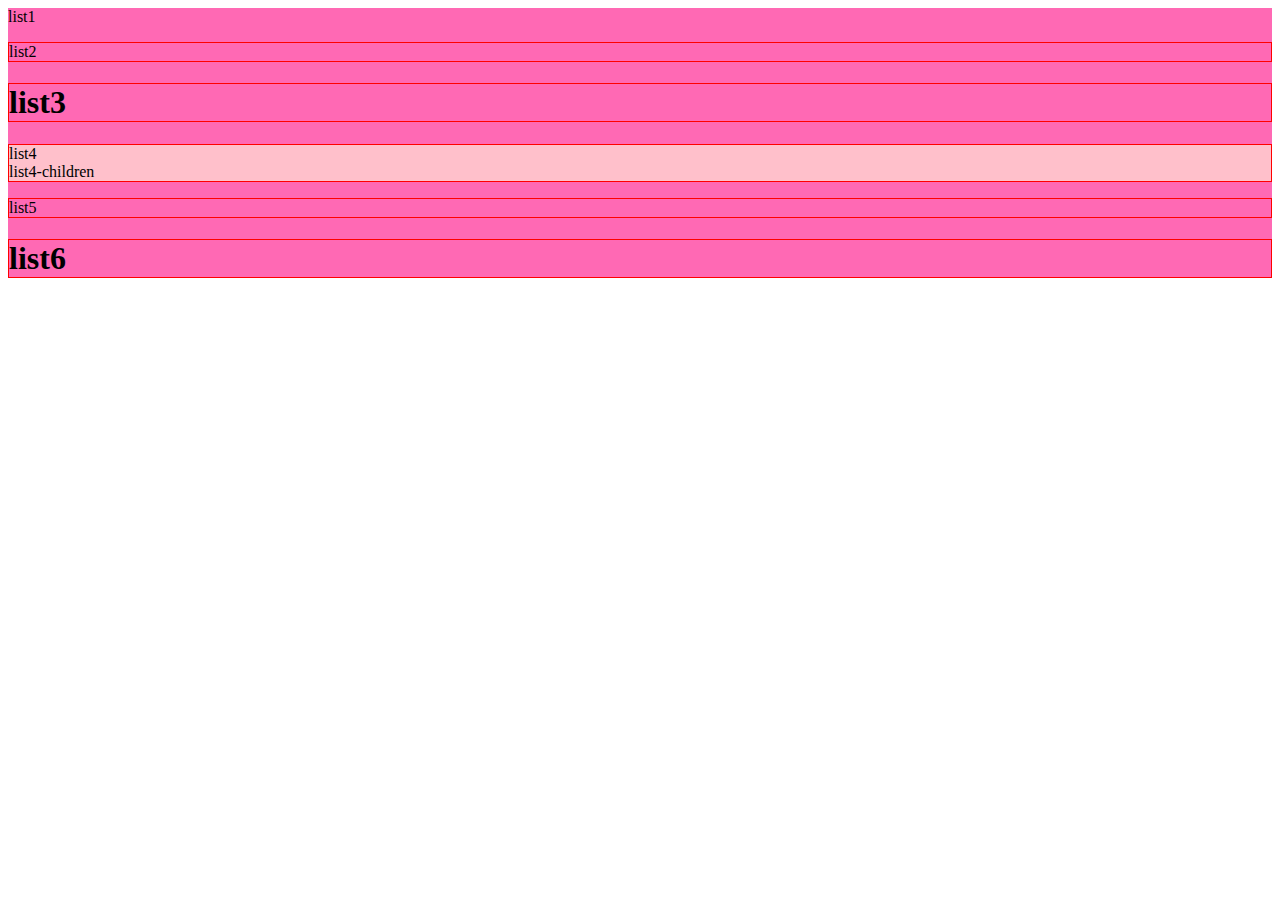
<file: index2.html>
<!DOCTYPE html>
<html lang="en">
<head>
    <meta charset="UTF-8">
    <meta name="viewport" content="width=device-width, initial-scale=1.0">
    <title>Document</title>
    <script src="js/jquery-3.7.1.js"></script>
    <script src="js/jquery-ui.js"></script>
    <script lang="java">
        $(function(){
            $(".list1").siblings().css({"border": "1px solid red"});
            $(".list4-children").parent(".list4").css({"background" : "pink"})
            $(".list4-children").parents(".wrap").css({"background" : "hotpink"})
        }) /* js_end */
    </script>
    <style type="text/css">

    </style>
</head>
<body>
    <div class="wrap">
        <div class="list1">list1</div>
        <p class="list2">list2</p>
        <h1 class="list3">list3</h1>
        <div class="list4">list4
            <div class="list4-children">list4-children</div>
        </div>
        <p class="list5">list5</p>
        <h1 class="list6">list6</h1>
    </div>
</body>
</html>
</file>
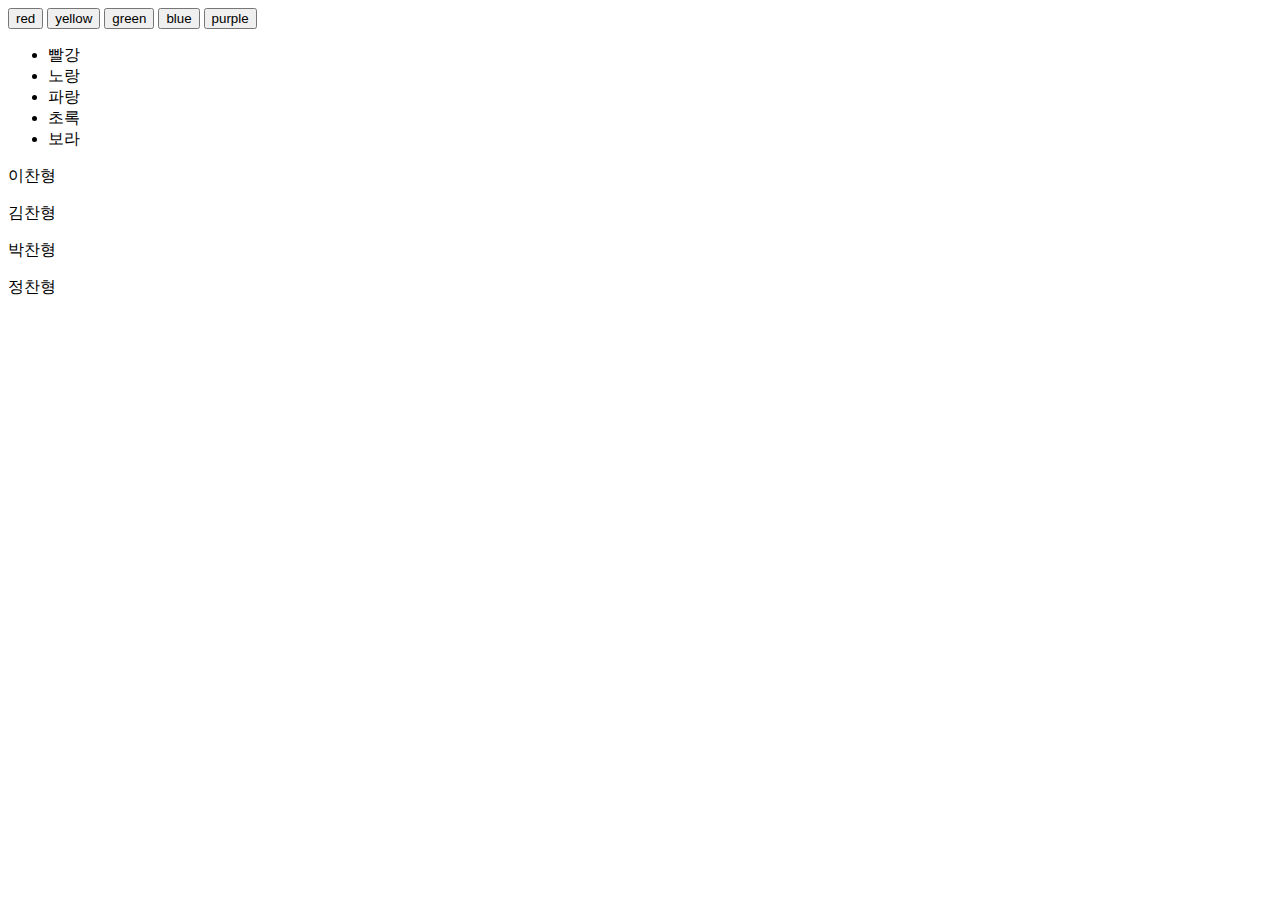
<file: index3.html>
<!DOCTYPE html>
<html lang="en">
<head>
    <meta charset="UTF-8">
    <meta name="viewport" content="width=device-width, initial-scale=1.0">
    <title>Document</title>
    <script src="js/jquery-3.7.1.js"></script>
    <script src="js/jquery-ui.js"></script>
    <script lang="java">
        $(function(){
            $("button").click(function(){
                var b_back = $(this).text();
                console.log(b_back);
                $("body").animate({"background-color": b_back},500);
            })
            $(".list li").click(function(){
                var bg = $(this).attr("bg");
                $("body").animate({"background-color": bg},500);
            })
            $("p").hover(function(){
                var h_title2 = $(this).attr("title2");
                $(this).text(h_title2)
            },function(){
                var h_title1 = $(this).attr("title1");
                $(this).text(h_title1)
            })
        }) /* js_end */
    </script>
</head>
<body>
    <button>red</button>
    <button>yellow</button>
    <button>green</button>
    <button>blue</button>
    <button>purple</button>

    <ul class="list">
        <li bg="red">빨강</li>
        <li bg="yellow">노랑</li>
        <li bg="blue">파랑</li>
        <li bg="green">초록</li>
        <li bg="purple">보라</li>
    </ul>

    <p title1="이찬형" title2="leechanhyeong">이찬형</p>
    <p title1="김찬형" title2="kimchanhyeong">김찬형</p>
    <p title1="박찬형" title2="parkchanhyeong">박찬형</p>
    <p title1="정찬형" title2="jungchanhyeong">정찬형</p>
</body>
</html>
</file>
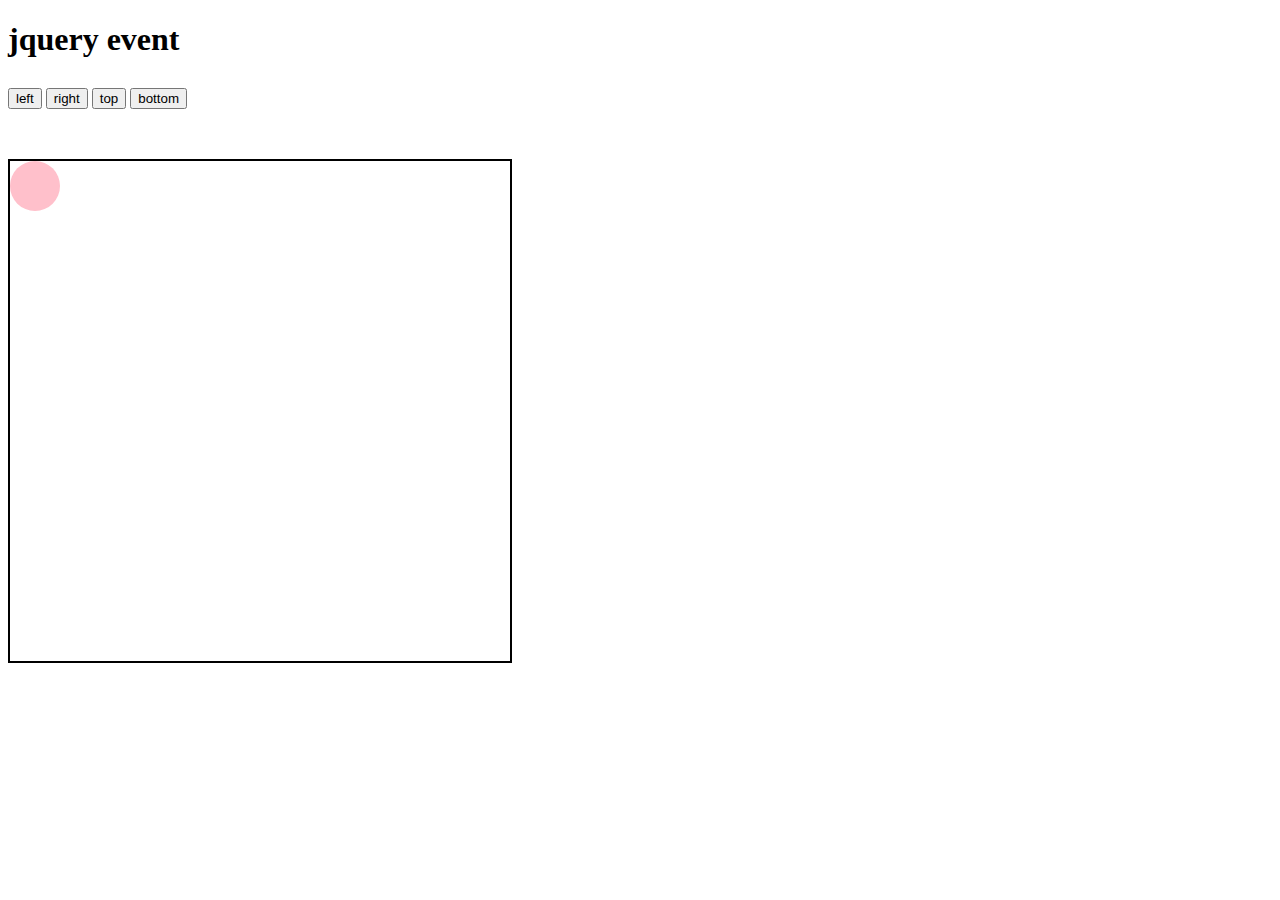
<file: js/index6.html>
<!DOCTYPE html>
<html lang="en">

<head>
    <meta charset="UTF-8">
    <meta name="viewport" content="width=device-width, initial-scale=1.0">
    <title>Document</title>
    <script src="jquery-3.7.1.js"></script>
    <script src="jquery-ui.js"></script>

    <script lang="java">
        $(function(){
            $(".btn1").click(function(){
                $(".round").animate({"left" : "+=20px"}, 500)
            })
        })   
        $(function(){
            $(".btn2").click(function(){
                $(".round").animate({"right" : "-=20px"}, 500)
            })
        })   
        $(function(){
            $(".btn3").click(function(){
                $(".round").animate({"top" : "+=20px"}, 500)
            })
        })   
        $(function(){
            $(".btn4").click(function(){
                $(".round").animate({"bottom" : "+=20px"}, 500)
            })
        })   
        </script>

    <style type="text/css">
        h1 {
            margin-bottom: 30px;
        }

        .box {
            width: 500px;
            height: 500px;
            border: 2px solid black;
            margin-top: 50px;
            position: relative;
        }

        .round {
            border-radius: 50%;
            width: 50px;
            height: 50px;
            background-color: pink;
            position: absolute;
            top: 0;
            left: 0;
        }
    </style>
</head>

<body>
    <h1>jquery event</h1>
    <button class="btn1">left</button>
    <button class="btn2">right</button>
    <button class="btn3">top</button>
    <button class="btn4">bottom</button>
    <div class="box">
        <div class="round"></div>
    </div>
</body>

</html>
</file>
